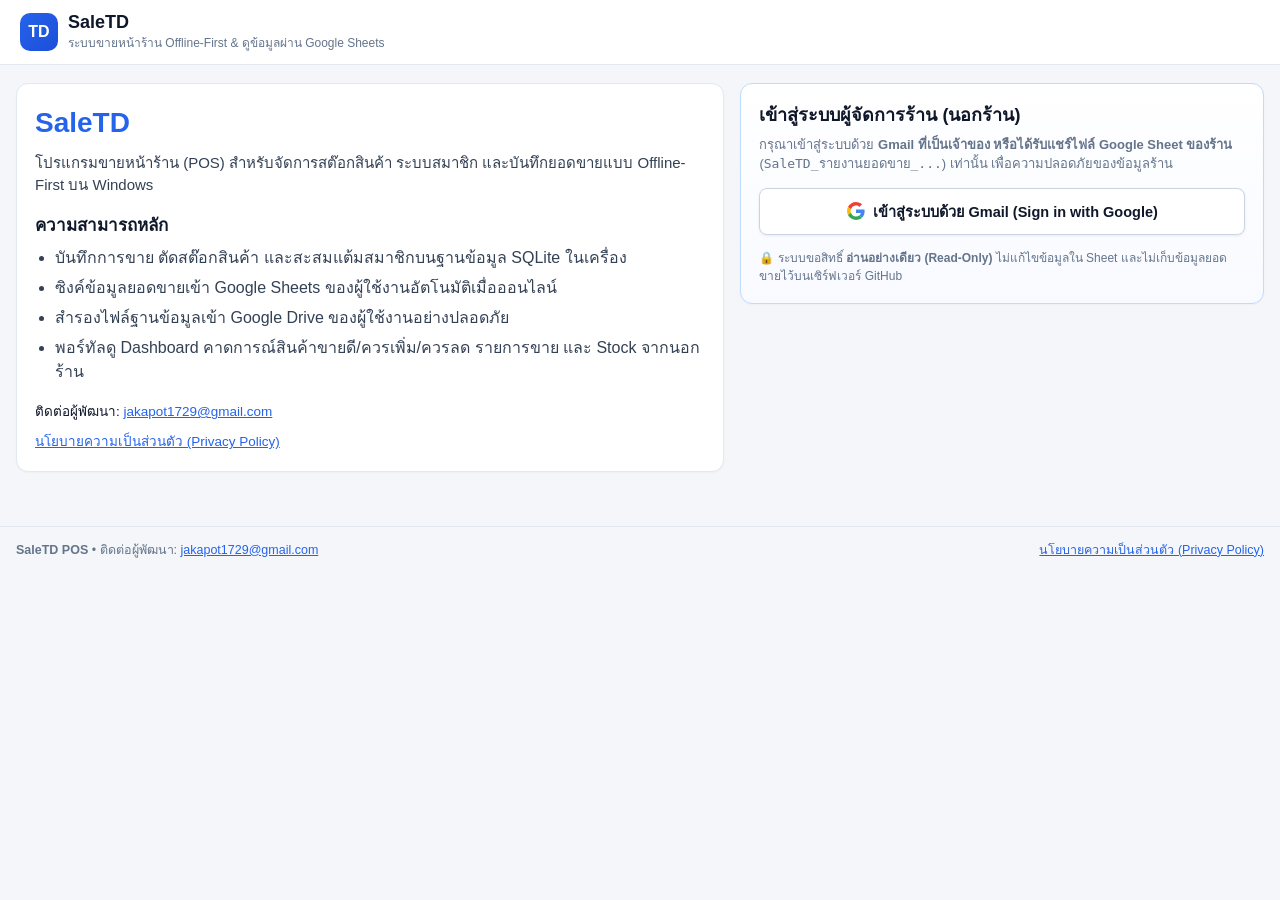
<file: index.html>
<!DOCTYPE html>
<html lang="th">
<head>
    <meta charset="UTF-8">
    <meta name="viewport" content="width=device-width, initial-scale=1.0">
    <title>SaleTD - ระบบขายหน้าร้าน (POS) &amp; พอร์ทัลดูยอดขายนอกร้าน</title>
    <link rel="stylesheet" href="style.css">
    <script src="https://accounts.google.com/gsi/client" async defer></script>
</head>
<body>
    <!-- Top Header -->
    <header class="topbar">
        <div class="topbar-inner">
            <div class="brand">
                <div class="brand-badge">TD</div>
                <div>
                    <div class="brand-title" id="hdrStoreName">SaleTD</div>
                    <div class="brand-sub">ระบบขายหน้าร้าน Offline-First &amp; ดูข้อมูลผ่าน Google Sheets</div>
                </div>
            </div>

            <div class="user-controls">
                <div id="userBadge" class="user-pill hidden">
                    <img id="userAvatar" class="user-avatar" alt="avatar">
                    <span id="userEmailText">-</span>
                </div>
                <button id="btnSwitchAccount" class="btn btn-outline btn-sm hidden" type="button">สลับบัญชี Gmail</button>
                <button id="btnSignOut" class="btn btn-outline btn-sm hidden" type="button">ออกจากระบบ</button>
            </div>
        </div>
    </header>

    <main class="container">
        <!-- View 1: Landing + Google Login Gate (ยังคงข้อมูล SaleTD และ Privacy Policy เดิมไว้ครบถ้วน) -->
        <section id="loginView">
            <div class="landing-grid">
                <div class="card">
                    <h1 class="landing-title">SaleTD</h1>
                    <p class="landing-lead">
                        โปรแกรมขายหน้าร้าน (POS) สำหรับจัดการสต๊อกสินค้า ระบบสมาชิก และบันทึกยอดขายแบบ Offline-First บน Windows
                    </p>

                    <h2 style="font-size: 17px; margin: 0 0 8px;">ความสามารถหลัก</h2>
                    <ul class="feature-list">
                        <li>บันทึกการขาย ตัดสต๊อกสินค้า และสะสมแต้มสมาชิกบนฐานข้อมูล SQLite ในเครื่อง</li>
                        <li>ซิงค์ข้อมูลยอดขายเข้า Google Sheets ของผู้ใช้งานอัตโนมัติเมื่อออนไลน์</li>
                        <li>สำรองไฟล์ฐานข้อมูลเข้า Google Drive ของผู้ใช้งานอย่างปลอดภัย</li>
                        <li>พอร์ทัลดู Dashboard คาดการณ์สินค้าขายดี/ควรเพิ่ม/ควรลด รายการขาย และ Stock จากนอกร้าน</li>
                    </ul>

                    <p style="font-size: 13.5px; margin: 0 0 10px;">
                        ติดต่อผู้พัฒนา: <a id="devEmailLink" href="mailto:jakapot1729@gmail.com">jakapot1729@gmail.com</a>
                    </p>
                    <p style="font-size: 13.5px; margin: 0;">
                        <a id="privacyLinkMain" href="privacy.html">นโยบายความเป็นส่วนตัว (Privacy Policy)</a>
                    </p>
                </div>

                <div class="card auth-card">
                    <h2>เข้าสู่ระบบผู้จัดการร้าน (นอกร้าน)</h2>
                    <p class="auth-desc">
                        กรุณาเข้าสู่ระบบด้วย <strong>Gmail ที่เป็นเจ้าของ หรือได้รับแชร์ไฟล์ Google Sheet ของร้าน</strong>
                        (<code>SaleTD_รายงานยอดขาย_...</code>) เท่านั้น เพื่อความปลอดภัยของข้อมูลร้าน
                    </p>

                    <button id="btnGoogleSignIn" class="btn btn-google" type="button">
                        <svg width="18" height="18" viewBox="0 0 48 48" aria-hidden="true">
                            <path fill="#EA4335" d="M24 9.5c3.54 0 6.71 1.22 9.21 3.6l6.85-6.85C35.9 2.38 30.47 0 24 0 14.62 0 6.51 5.38 2.56 13.22l7.98 6.19C12.43 13.72 17.74 9.5 24 9.5z"/>
                            <path fill="#4285F4" d="M46.98 24.55c0-1.57-.15-3.09-.38-4.55H24v9.02h12.94c-.58 2.96-2.26 5.48-4.78 7.18l7.73 6c4.51-4.18 7.09-10.36 7.09-17.65z"/>
                            <path fill="#FBBC05" d="M10.53 28.59c-.48-1.45-.76-2.99-.76-4.59s.27-3.14.76-4.59l-7.98-6.19C.92 16.46 0 20.12 0 24c0 3.88.92 7.54 2.56 10.78l7.97-6.19z"/>
                            <path fill="#34A853" d="M24 48c6.48 0 11.93-2.13 15.89-5.81l-7.73-6c-2.15 1.45-4.92 2.3-8.16 2.3-6.26 0-11.57-4.22-13.47-9.91l-7.98 6.19C6.51 42.62 14.62 48 24 48z"/>
                        </svg>
                        <span>เข้าสู่ระบบด้วย Gmail (Sign in with Google)</span>
                    </button>

                    <div id="authStatusBox" class="alert alert-info hidden"></div>

                    <!-- Optional setup box shown only when config.js still has placeholder CLIENT_ID -->
                    <div id="clientIdSetupBox" class="setup-box hidden">
                        <strong>⚙️ ยังไม่ได้ตั้งค่า Web Client ID ในไฟล์ <code>config.js</code></strong>
                        <div style="margin-top: 4px; color: #78350f;">
                            นำ OAuth Client ID (ประเภท Web application ที่ใส่ Origin <code>https://jakapot1729.github.io</code>) มาวางเพื่อทดสอบทันที หรือใส่ถาวรใน <code>config.js</code>
                        </div>
                        <div class="setup-row">
                            <input id="txtManualClientId" class="input" type="text" placeholder="xxxx.apps.googleusercontent.com">
                            <button id="btnSaveManualClientId" class="btn btn-primary btn-sm" type="button">บันทึก</button>
                        </div>
                    </div>

                    <div id="manualSheetAccessBox" class="setup-box hidden" style="background: #f8fafc; border-color: #cbd5e1;">
                        <strong>🔎 ไม่พบไฟล์ Sheet อัตโนมัติ?</strong>
                        <div style="margin-top: 4px; color: #475569;">
                            หากไฟล์ถูกแชร์มาแล้วค้นหาไม่พบ ให้วางลิงก์หรือ Spreadsheet ID ของ Google Sheet ร้านได้ (Google จะตรวจสิทธิ์ของ Gmail นี้จริง)
                        </div>
                        <div class="setup-row">
                            <input id="txtManualSheetId" class="input" type="text" placeholder="วาง URL หรือ Spreadsheet ID">
                            <button id="btnLoadManualSheet" class="btn btn-primary btn-sm" type="button">เปิดดู</button>
                        </div>
                    </div>

                    <div style="margin-top: 14px; font-size: 12px; color: var(--muted);">
                        🔒 ระบบขอสิทธิ์ <strong>อ่านอย่างเดียว (Read-Only)</strong> ไม่แก้ไขข้อมูลใน Sheet และไม่เก็บข้อมูลยอดขายไว้บนเซิร์ฟเวอร์ GitHub
                    </div>
                </div>
            </div>
        </section>

        <!-- View 2: Authenticated Portal (Dashboard + Sales + Stock) -->
        <section id="portalView" class="hidden">
            <div class="tabs-bar">
                <div class="tab-buttons">
                    <button class="tab-btn active" data-tab="dashboard" type="button">📊 Dashboard &amp; คาดการณ์</button>
                    <button class="tab-btn" data-tab="sales" type="button">🧾 รายการขาย</button>
                    <button class="tab-btn" data-tab="stock" type="button">📦 Stock สินค้า</button>
                </div>

                <div class="sheet-controls">
                    <select id="selSheetFile" class="select" title="เลือกไฟล์ Google Sheet ตามปี"></select>
                    <button id="btnRefreshSheet" class="btn btn-outline btn-sm" type="button">🔄 รีเฟรชข้อมูล</button>
                    <a id="lnkOpenSheet" class="btn btn-outline btn-sm" href="#" target="_blank" rel="noopener">📄 เปิด Google Sheet</a>
                </div>
            </div>

            <div id="portalStatusBanner" class="alert alert-info hidden" style="margin-bottom: 12px;"></div>

            <!-- TAB 1: DASHBOARD & FORECAST -->
            <div id="tab-dashboard" class="tab-panel">
                <div class="card" style="padding: 14px 16px;">
                    <div class="toolbar-row" style="justify-content: space-between; margin-bottom: 0;">
                        <div>
                            <strong style="font-size: 16px;">📊 สรุปภาพรวม &amp; คาดการณ์อนาคต</strong>
                            <div id="dashSubtitle" class="section-sub">กำลังโหลดข้อมูล...</div>
                        </div>
                        <div class="toolbar-row" style="margin-bottom: 0;">
                            <select id="selHistoryDays" class="select">
                                <option value="14">ย้อนหลัง 14 วัน</option>
                                <option value="30">ย้อนหลัง 30 วัน</option>
                                <option value="60" selected>ย้อนหลัง 60 วัน (แนะนำ)</option>
                                <option value="90">ย้อนหลัง 90 วัน</option>
                            </select>
                            <select id="selForecastDays" class="select">
                                <option value="7">คาดการณ์ 7 วันหน้า</option>
                                <option value="14">คาดการณ์ 14 วันหน้า</option>
                                <option value="30" selected>คาดการณ์ 30 วันหน้า (แนะนำ)</option>
                            </select>
                            <input id="txtDashFilter" class="input" type="search" placeholder="กรองสินค้าใน Dashboard..." style="width: 190px;">
                        </div>
                    </div>
                </div>

                <div class="kpi-grid">
                    <div class="kpi-card">
                        <div id="kpiHistTitle" class="kpi-title">ยอดขายจริง (60 วัน)</div>
                        <div id="kpiHistSales" class="kpi-value" style="color: var(--primary);">฿0</div>
                        <div id="kpiHistSub" class="kpi-sub">0 บิล | เฉลี่ย ฿0/วัน</div>
                        <div id="kpiTodayMonth" class="kpi-extra">วันนี้ ฿0 | เดือนนี้ ฿0</div>
                    </div>

                    <div class="kpi-card">
                        <div class="kpi-title">กำไรขั้นต้นประมาณการ</div>
                        <div id="kpiGrossProfit" class="kpi-value" style="color: var(--success);">฿0</div>
                        <div id="kpiGrossMargin" class="kpi-sub">อัตรากำไร 0%</div>
                        <div id="kpiOpExpense" class="kpi-extra">รายจ่ายดำเนินงาน ฿0</div>
                    </div>

                    <div class="kpi-card forecast">
                        <div id="kpiForeTitle" class="kpi-title">🔮 คาดการณ์ 30 วันหน้า</div>
                        <div id="kpiForeSales" class="kpi-value" style="color: var(--violet);">฿0</div>
                        <div id="kpiForeRange" class="kpi-sub">ช่วง ฿0 – ฿0</div>
                        <div style="margin-top: 5px;"><span id="kpiTrendBadge" class="badge badge-violet">-</span></div>
                    </div>

                    <div class="kpi-card">
                        <div class="kpi-title">📦 มูลค่าทุนสต๊อกคงเหลือ</div>
                        <div id="kpiInvCost" class="kpi-value">฿0</div>
                        <div id="kpiInvRetail" class="kpi-sub">มูลค่าขาย ฿0 | 0 ชิ้น</div>
                        <div id="kpiInvHealth" class="kpi-extra" style="color: var(--warning);">หมดสต๊อก 0 | ใกล้หมดอายุ 0</div>
                    </div>

                    <div class="kpi-card">
                        <div class="kpi-title">⚖️ แผนปรับสินค้าแนะนำ</div>
                        <div class="split-mini">
                            <div class="mini-box inc">
                                <span>ควรเพิ่ม</span>
                                <strong id="kpiIncCount">0 ตัว</strong>
                                <span id="kpiIncBudget">งบ ~฿0</span>
                            </div>
                            <div class="mini-box red">
                                <span>ควรลด</span>
                                <strong id="kpiRedCount">0 ตัว</strong>
                                <span id="kpiRedCap">ทุนจม ฿0</span>
                            </div>
                        </div>
                    </div>
                </div>

                <!-- Charts Row -->
                <div class="charts-grid">
                    <div class="card" style="margin-bottom: 0;">
                        <div class="section-header">
                            <div>
                                <h3>📈 กราฟยอดขายจริงรายวัน &amp; คาดการณ์อนาคต</h3>
                                <div class="section-sub">ชี้/แตะที่แท่งเพื่อดูยอดขายจริงหรือยอดคาดการณ์</div>
                            </div>
                            <div class="legend-row" style="margin-bottom: 0;">
                                <span><span class="legend-dot" style="background:#2563eb;"></span>ยอดขายจริง</span>
                                <span><span class="legend-dot" style="background:#8b5cf6;"></span>คาดการณ์</span>
                                <span><span class="legend-dot" style="background:#f59e0b; height:3px;"></span>แนวโน้มเฉลี่ย</span>
                            </div>
                        </div>
                        <div id="forecastChartContainer" class="chart-wrap"></div>
                        <div id="chartHintText" class="section-sub" style="margin-top: 6px;"></div>
                    </div>

                    <div class="card" style="margin-bottom: 0;">
                        <div class="section-header">
                            <div>
                                <h3>📅 ฤดูกาลขายดีรายวันในสัปดาห์</h3>
                                <div class="section-sub">ยอดขายเฉลี่ยวันจันทร์ – อาทิตย์</div>
                            </div>
                        </div>
                        <div id="weekdayStatsContainer"></div>
                        <div id="tomorrowNoteBox" class="alert alert-info" style="margin-top: 10px; font-size: 12.5px; font-weight: 600;"></div>
                    </div>
                </div>

                <!-- Executive Insights -->
                <div class="card" style="margin-top: 14px;">
                    <div class="section-header">
                        <h3>🧭 บทสรุปผู้บริหาร &amp; แนวโน้มร้าน</h3>
                    </div>
                    <div id="executiveBulletsContainer" class="insights-list"></div>
                </div>

                <!-- Predicted Best-Sellers -->
                <div class="card">
                    <div class="section-header">
                        <div>
                            <h3>🔥 คาดการณ์สินค้าที่จะขายดีในอนาคต</h3>
                            <div class="section-sub">จัดอันดับจากความเร็วขายล่าสุด แนวโน้มเติบโต และความสม่ำเสมอ</div>
                        </div>
                        <span id="pillBestCount" class="badge badge-info">0 รายการ</span>
                    </div>
                    <div class="table-scroll">
                        <table>
                            <thead>
                                <tr>
                                    <th>#</th>
                                    <th>สินค้า</th>
                                    <th class="text-right">ขายย้อนหลัง</th>
                                    <th class="text-right">ความเร็ว/วัน</th>
                                    <th>แนวโน้ม</th>
                                    <th class="text-right">คาดการณ์ขายได้</th>
                                    <th class="text-right">กำไรคาดการณ์</th>
                                    <th>ความพร้อมสต๊อก</th>
                                </tr>
                            </thead>
                            <tbody id="tbodyBestSellers"></tbody>
                        </table>
                    </div>
                </div>

                <!-- Products to Increase -->
                <div class="card" style="border-color: #a7f3d0;">
                    <div class="section-header">
                        <div>
                            <h3 style="color: #065f46;">📈 สินค้าที่ควร "เพิ่ม" (เติมสต๊อก / สั่งซื้อเพิ่ม)</h3>
                            <div class="section-sub">สินค้าที่สต๊อกไม่พอรองรับยอดคาดการณ์ หรือกำลังเติบโตเร็ว</div>
                        </div>
                        <div class="toolbar-row" style="margin-bottom: 0;">
                            <span id="pillIncSummary" class="badge badge-ok">0 รายการ</span>
                            <button id="btnCopyReorder" class="btn btn-outline btn-sm" type="button">📋 คัดลอกรายการสั่งซื้อ</button>
                        </div>
                    </div>
                    <div class="table-scroll">
                        <table>
                            <thead>
                                <tr>
                                    <th>ความสำคัญ</th>
                                    <th>สินค้า</th>
                                    <th class="text-right">คงเหลือ</th>
                                    <th>พอขายอีก</th>
                                    <th class="text-right">คาดการณ์ใช้</th>
                                    <th class="text-right">ควรเพิ่ม</th>
                                    <th class="text-right">งบประมาณ</th>
                                    <th>เหตุผลวิเคราะห์</th>
                                </tr>
                            </thead>
                            <tbody id="tbodyIncrease"></tbody>
                        </table>
                    </div>
                </div>

                <!-- Products to Reduce -->
                <div class="card" style="border-color: #fde68a;">
                    <div class="section-header">
                        <div>
                            <h3 style="color: #92400e;">📉 สินค้าที่ควร "ลด" (ชะลอสั่งซื้อ / ลดสต๊อก / ระบายด่วน)</h3>
                            <div class="section-sub">สินค้าเสี่ยงหมดอายุค้างสต๊อก ขายไม่ออกทุนจม ยอดขายขาลง หรือกำไรต่ำ</div>
                        </div>
                        <span id="pillRedSummary" class="badge badge-warn">0 รายการ</span>
                    </div>
                    <div class="table-scroll">
                        <table>
                            <thead>
                                <tr>
                                    <th>ความเสี่ยง</th>
                                    <th>สินค้า</th>
                                    <th class="text-right">คงเหลือ</th>
                                    <th>สต๊อกพอ</th>
                                    <th class="text-right">ทุนจม/เสี่ยง</th>
                                    <th>คำแนะนำ &amp; เหตุผล</th>
                                </tr>
                            </thead>
                            <tbody id="tbodyReduce"></tbody>
                        </table>
                    </div>
                </div>
            </div>

            <!-- TAB 2: SALES HISTORY -->
            <div id="tab-sales" class="tab-panel hidden">
                <div class="card">
                    <div class="section-header">
                        <div>
                            <h3>🧾 ประวัติรายการขายทั้งหมด (จากแท็บ Sales)</h3>
                            <div id="salesSummaryLine" class="section-sub">0 บิล</div>
                        </div>
                    </div>
                    <div class="toolbar-row">
                        <input id="txtSalesSearch" class="input" type="search" placeholder="ค้นหาเลขที่บิล, ชื่อลูกค้า, เบอร์โทร, สินค้า..." style="flex: 1; min-width: 220px;">
                        <select id="selSalesRange" class="select">
                            <option value="today">วันนี้</option>
                            <option value="7">7 วันล่าสุด</option>
                            <option value="30" selected>30 วันล่าสุด</option>
                            <option value="all">ทั้งหมดในปีนี้</option>
                        </select>
                        <select id="selSalesStatus" class="select">
                            <option value="active" selected>เฉพาะบิลปกติ</option>
                            <option value="all">ทุกสถานะ (รวมยกเลิกบิล)</option>
                            <option value="void">เฉพาะบิลที่ยกเลิก</option>
                        </select>
                    </div>
                    <div class="table-scroll" style="max-height: 580px;">
                        <table>
                            <thead>
                                <tr>
                                    <th>เลขที่บิล</th>
                                    <th>วันที่-เวลา</th>
                                    <th>ลูกค้า / สมาชิก</th>
                                    <th>รายการสินค้า</th>
                                    <th>ส่วนลด / โปรโมชัน</th>
                                    <th class="text-right">ยอดสุทธิ</th>
                                    <th>สถานะ</th>
                                    <th>รายละเอียด</th>
                                </tr>
                            </thead>
                            <tbody id="tbodySales"></tbody>
                        </table>
                    </div>
                </div>
            </div>

            <!-- TAB 3: STOCK & LOTS -->
            <div id="tab-stock" class="tab-panel hidden">
                <div class="card">
                    <div class="section-header">
                        <div>
                            <h3>📦 รายการสต๊อกสินค้าและล็อตวันหมดอายุ</h3>
                            <div id="stockSummaryLine" class="section-sub">0 รายการ</div>
                        </div>
                    </div>
                    <div class="toolbar-row">
                        <input id="txtStockSearch" class="input" type="search" placeholder="ค้นหาบาร์โค้ด หรือ ชื่อสินค้า..." style="flex: 1; min-width: 220px;">
                        <select id="selStockFilter" class="select">
                            <option value="all" selected>สินค้าทั้งหมด</option>
                            <option value="low">สต๊อกใกล้หมด / หมด (&lt; 5)</option>
                            <option value="out">สินค้าหมดสต๊อก (0)</option>
                            <option value="expiry">ใกล้หมดอายุ / หมดอายุ (≤ 30 วัน)</option>
                            <option value="food">เฉพาะของกิน</option>
                            <option value="pack">เฉพาะสินค้าแพ็ค</option>
                        </select>
                    </div>
                    <div class="table-scroll" style="max-height: 580px;">
                        <table>
                            <thead>
                                <tr>
                                    <th>บาร์โค้ด</th>
                                    <th>ชื่อสินค้า</th>
                                    <th>ประเภท</th>
                                    <th class="text-right">ทุน/หน่วย</th>
                                    <th class="text-right">ราคาขาย</th>
                                    <th class="text-right">คงเหลือ</th>
                                    <th class="text-right">มูลค่าทุน</th>
                                    <th>วันหมดอายุ / ล็อต</th>
                                </tr>
                            </thead>
                            <tbody id="tbodyStock"></tbody>
                        </table>
                    </div>
                </div>
            </div>
        </section>
    </main>

    <!-- Bill / Lot Detail Modal -->
    <div id="detailModal" class="modal-backdrop hidden">
        <div class="modal-card">
            <div class="section-header" style="margin-bottom: 12px;">
                <h3 id="modalTitle">รายละเอียด</h3>
                <button id="btnCloseModal" class="btn btn-outline btn-sm" type="button">ปิด</button>
            </div>
            <div id="modalBody"></div>
        </div>
    </div>

    <footer class="footer">
        <div>
            <strong>SaleTD POS</strong> • ติดต่อผู้พัฒนา:
            <a id="footerEmailLink" href="mailto:jakapot1729@gmail.com">jakapot1729@gmail.com</a>
        </div>
        <div>
            <a id="privacyLinkFooter" href="privacy.html">นโยบายความเป็นส่วนตัว (Privacy Policy)</a>
        </div>
    </footer>

    <script src="config.js"></script>
    <script src="app.js"></script>
</body>
</html>
</file>
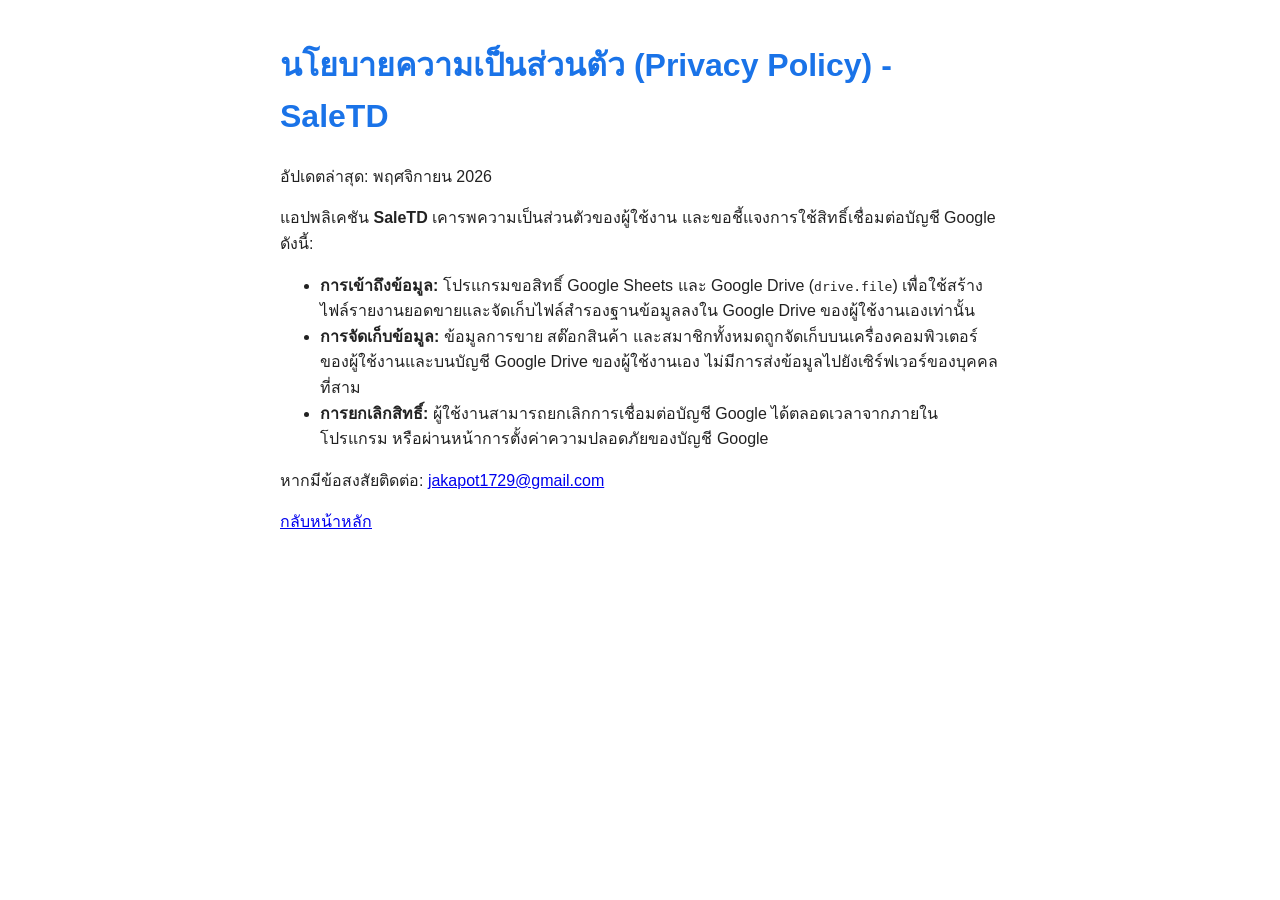
<file: privacy.html>
<!DOCTYPE html>
<html lang="th">
<head>
  <meta charset="UTF-8">
  <meta name="viewport" content="width=device-width, initial-scale=1.0">
  <title>Privacy Policy - SaleTD</title>
  <style>
    body { font-family: sans-serif; max-width: 720px; margin: 40px auto; padding: 0 20px; line-height: 1.6; color: #222; }
    h1 { color: #1a73e8; }
  </style>
</head>
<body>
  <h1>นโยบายความเป็นส่วนตัว (Privacy Policy) - SaleTD</h1>
  <p>อัปเดตล่าสุด: พฤศจิกายน 2026</p>
  <p>แอปพลิเคชัน <strong>SaleTD</strong> เคารพความเป็นส่วนตัวของผู้ใช้งาน และขอชี้แจงการใช้สิทธิ์เชื่อมต่อบัญชี Google ดังนี้:</p>
  <ul>
    <li><strong>การเข้าถึงข้อมูล:</strong> โปรแกรมขอสิทธิ์ Google Sheets และ Google Drive (<code>drive.file</code>) เพื่อใช้สร้างไฟล์รายงานยอดขายและจัดเก็บไฟล์สำรองฐานข้อมูลลงใน Google Drive ของผู้ใช้งานเองเท่านั้น</li>
    <li><strong>การจัดเก็บข้อมูล:</strong> ข้อมูลการขาย สต๊อกสินค้า และสมาชิกทั้งหมดถูกจัดเก็บบนเครื่องคอมพิวเตอร์ของผู้ใช้งานและบนบัญชี Google Drive ของผู้ใช้งานเอง ไม่มีการส่งข้อมูลไปยังเซิร์ฟเวอร์ของบุคคลที่สาม</li>
    <li><strong>การยกเลิกสิทธิ์:</strong> ผู้ใช้งานสามารถยกเลิกการเชื่อมต่อบัญชี Google ได้ตลอดเวลาจากภายในโปรแกรม หรือผ่านหน้าการตั้งค่าความปลอดภัยของบัญชี Google</li>
  </ul>
  <p>หากมีข้อสงสัยติดต่อ: <a href="mailto:jakapot1729@gmail.com">jakapot1729@gmail.com</a></p>
  <p><a href="index.html">กลับหน้าหลัก</a></p>
</body>
</html>
</file>
<file: style.css>
:root {
    --bg: #f4f6f9;
    --surface: #ffffff;
    --border: #e2e8f0;
    --text: #0f172a;
    --muted: #64748b;
    --primary: #2563eb;
    --primary-hover: #1d4ed8;
    --success: #059669;
    --success-bg: #d1fae5;
    --success-fg: #065f46;
    --warning: #d97706;
    --warning-bg: #fef3c7;
    --warning-fg: #92400e;
    --danger: #dc2626;
    --danger-bg: #fee2e2;
    --danger-fg: #991b1b;
    --violet: #6d28d9;
    --violet-bg: #f5f3ff;
    --violet-border: #ddd6fe;
    --radius: 12px;
}

* {
    box-sizing: border-box;
}

body {
    margin: 0;
    font-family: -apple-system, BlinkMacSystemFont, "Segoe UI", "Noto Sans Thai", "Sarabun", sans-serif;
    background: var(--bg);
    color: var(--text);
    line-height: 1.5;
}

a {
    color: var(--primary);
}

.hidden {
    display: none !important;
}

/* Top Bar */
.topbar {
    background: #ffffff;
    border-bottom: 1px solid var(--border);
    padding: 12px 20px;
    position: sticky;
    top: 0;
    z-index: 20;
}

.topbar-inner {
    max-width: 1320px;
    margin: 0 auto;
    display: flex;
    flex-wrap: wrap;
    align-items: center;
    justify-content: space-between;
    gap: 12px;
}

.brand {
    display: flex;
    align-items: center;
    gap: 10px;
}

.brand-badge {
    width: 38px;
    height: 38px;
    border-radius: 10px;
    background: linear-gradient(135deg, #2563eb, #1d4ed8);
    color: #fff;
    font-weight: 800;
    font-size: 16px;
    display: flex;
    align-items: center;
    justify-content: center;
    flex-shrink: 0;
}

.brand-title {
    font-size: 18px;
    font-weight: 800;
    color: var(--text);
    line-height: 1.2;
}

.brand-sub {
    font-size: 12px;
    color: var(--muted);
}

.user-controls {
    display: flex;
    flex-wrap: wrap;
    align-items: center;
    gap: 8px;
}

.user-pill {
    display: flex;
    align-items: center;
    gap: 8px;
    background: #f8fafc;
    border: 1px solid var(--border);
    border-radius: 999px;
    padding: 4px 12px 4px 5px;
    font-size: 12.5px;
    font-weight: 600;
}

.user-avatar {
    width: 26px;
    height: 26px;
    border-radius: 50%;
    object-fit: cover;
    background: #dbeafe;
}

/* Container */
.container {
    max-width: 1320px;
    margin: 0 auto;
    padding: 18px 16px 40px;
}

.card {
    background: var(--surface);
    border: 1px solid var(--border);
    border-radius: var(--radius);
    padding: 18px;
    margin-bottom: 14px;
    box-shadow: 0 1px 2px rgba(15, 23, 42, 0.03);
}

/* Landing / Auth View */
.landing-grid {
    display: grid;
    grid-template-columns: 1.15fr 0.85fr;
    gap: 16px;
    align-items: start;
}

@media (max-width: 860px) {
    .landing-grid {
        grid-template-columns: 1fr;
    }
}

.landing-title {
    margin: 0 0 8px;
    font-size: 28px;
    font-weight: 800;
    color: var(--primary);
}

.landing-lead {
    margin: 0 0 16px;
    font-size: 15px;
    color: #334155;
}

.feature-list {
    margin: 8px 0 18px;
    padding-left: 20px;
    color: #334155;
}

.feature-list li {
    margin-bottom: 6px;
}

.auth-card {
    border: 1.5px solid #bfdbfe;
    background: linear-gradient(180deg, #ffffff 0%, #f8faff 100%);
}

.auth-card h2 {
    margin: 0 0 6px;
    font-size: 18px;
}

.auth-desc {
    margin: 0 0 14px;
    font-size: 13px;
    color: var(--muted);
}

/* Buttons & Inputs */
.btn {
    display: inline-flex;
    align-items: center;
    justify-content: center;
    gap: 8px;
    border-radius: 8px;
    border: 1px solid transparent;
    padding: 9px 14px;
    font-size: 13.5px;
    font-weight: 600;
    cursor: pointer;
    font-family: inherit;
    transition: background 0.15s, border-color 0.15s, opacity 0.15s;
}

.btn:disabled {
    opacity: 0.55;
    cursor: not-allowed;
}

.btn-primary {
    background: var(--primary);
    color: #fff;
}

.btn-primary:hover:not(:disabled) {
    background: var(--primary-hover);
}

.btn-outline {
    background: #fff;
    color: var(--text);
    border-color: #cbd5e1;
}

.btn-outline:hover:not(:disabled) {
    background: #f1f5f9;
}

.btn-success {
    background: #10b981;
    color: #fff;
}

.btn-success:hover:not(:disabled) {
    background: #059669;
}

.btn-google {
    width: 100%;
    padding: 11px 16px;
    font-size: 14.5px;
    background: #ffffff;
    color: #0f172a;
    border: 1px solid #cbd5e1;
    box-shadow: 0 1px 3px rgba(15, 23, 42, 0.08);
}

.btn-google:hover:not(:disabled) {
    background: #f8fafc;
    border-color: #94a3b8;
}

.btn-sm {
    padding: 5px 10px;
    font-size: 12px;
}

.input,
.select {
    height: 36px;
    border: 1px solid #cbd5e1;
    border-radius: 8px;
    padding: 0 10px;
    font-size: 13px;
    font-family: inherit;
    color: var(--text);
    background: #fff;
}

.input:focus,
.select:focus {
    outline: none;
    border-color: var(--primary);
}

.setup-box {
    margin-top: 14px;
    padding: 12px;
    border-radius: 8px;
    background: #fffbeb;
    border: 1px solid #fde68a;
    font-size: 12.5px;
}

.setup-row {
    display: flex;
    gap: 6px;
    margin-top: 8px;
}

.setup-row .input {
    flex: 1;
}

.alert {
    padding: 10px 12px;
    border-radius: 8px;
    font-size: 13px;
    margin-top: 12px;
}

.alert-info {
    background: #eff6ff;
    border: 1px solid #bfdbfe;
    color: #1e40af;
}

.alert-danger {
    background: var(--danger-bg);
    border: 1px solid #fecaca;
    color: var(--danger-fg);
}

.alert-warn {
    background: var(--warning-bg);
    border: 1px solid #fde68a;
    color: var(--warning-fg);
}

/* Main Navigation Tabs */
.tabs-bar {
    display: flex;
    flex-wrap: wrap;
    align-items: center;
    justify-content: space-between;
    gap: 10px;
    margin-bottom: 14px;
}

.tab-buttons {
    display: flex;
    flex-wrap: wrap;
    gap: 6px;
}

.tab-btn {
    border: 1px solid var(--border);
    background: #ffffff;
    color: var(--muted);
    font-weight: 700;
    font-size: 13.5px;
    padding: 9px 15px;
    border-radius: 9px;
    cursor: pointer;
    font-family: inherit;
}

.tab-btn.active {
    background: var(--primary);
    border-color: var(--primary);
    color: #ffffff;
}

.sheet-controls {
    display: flex;
    flex-wrap: wrap;
    align-items: center;
    gap: 8px;
}

/* KPI Grid */
.kpi-grid {
    display: grid;
    grid-template-columns: repeat(5, minmax(0, 1fr));
    gap: 10px;
    margin-bottom: 14px;
}

@media (max-width: 1120px) {
    .kpi-grid {
        grid-template-columns: repeat(3, minmax(0, 1fr));
    }
}

@media (max-width: 680px) {
    .kpi-grid {
        grid-template-columns: repeat(2, minmax(0, 1fr));
    }
}

.kpi-card {
    background: #fff;
    border: 1px solid var(--border);
    border-radius: var(--radius);
    padding: 13px 14px;
}

.kpi-card.forecast {
    background: var(--violet-bg);
    border-color: var(--violet-border);
}

.kpi-title {
    font-size: 12px;
    font-weight: 700;
    color: var(--muted);
}

.kpi-card.forecast .kpi-title {
    color: #5b21b6;
}

.kpi-value {
    font-size: 21px;
    font-weight: 800;
    margin: 4px 0 2px;
    color: var(--text);
}

.kpi-sub {
    font-size: 11.5px;
    color: var(--muted);
}

.kpi-extra {
    font-size: 11.5px;
    font-weight: 600;
    margin-top: 4px;
}

.split-mini {
    display: grid;
    grid-template-columns: 1fr 1fr;
    gap: 6px;
    margin-top: 6px;
}

.mini-box {
    border-radius: 8px;
    padding: 6px 8px;
    font-size: 11px;
}

.mini-box.inc {
    background: #ecfdf5;
    border: 1px solid #a7f3d0;
    color: #065f46;
}

.mini-box.red {
    background: #fffbeb;
    border: 1px solid #fde68a;
    color: #92400e;
}

.mini-box strong {
    display: block;
    font-size: 14px;
}

/* Charts Row */
.charts-grid {
    display: grid;
    grid-template-columns: 1.6fr 1fr;
    gap: 12px;
    margin-bottom: 14px;
}

@media (max-width: 960px) {
    .charts-grid {
        grid-template-columns: 1fr;
    }
}

.chart-wrap {
    width: 100%;
    overflow-x: auto;
    background: #f8fafc;
    border: 1px solid var(--border);
    border-radius: 9px;
    padding: 8px;
}

.legend-row {
    display: flex;
    flex-wrap: wrap;
    gap: 12px;
    font-size: 11.5px;
    color: #334155;
    margin-bottom: 8px;
}

.legend-dot {
    display: inline-block;
    width: 10px;
    height: 10px;
    border-radius: 2px;
    margin-right: 4px;
    vertical-align: middle;
}

.weekday-row {
    display: grid;
    grid-template-columns: 74px 1fr 72px 70px;
    align-items: center;
    gap: 8px;
    margin-bottom: 8px;
    font-size: 12px;
}

.bar-track {
    height: 10px;
    background: #e2e8f0;
    border-radius: 999px;
    overflow: hidden;
}

.bar-fill {
    height: 100%;
    background: var(--primary);
    border-radius: 999px;
}

.bar-fill.peak {
    background: #10b981;
}

.bar-fill.weak {
    background: #f59e0b;
}

/* Badges */
.badge {
    display: inline-block;
    padding: 2px 8px;
    border-radius: 999px;
    font-size: 11px;
    font-weight: 700;
    white-space: nowrap;
}

.badge-ok {
    background: var(--success-bg);
    color: var(--success-fg);
}

.badge-warn {
    background: var(--warning-bg);
    color: var(--warning-fg);
}

.badge-danger {
    background: var(--danger-bg);
    color: var(--danger-fg);
}

.badge-info {
    background: #eff6ff;
    color: #1d4ed8;
}

.badge-violet {
    background: #ede9fe;
    color: #5b21b6;
}

.badge-neutral {
    background: #f1f5f9;
    color: #475569;
}

/* Tables */
.section-header {
    display: flex;
    flex-wrap: wrap;
    align-items: center;
    justify-content: space-between;
    gap: 8px;
    margin-bottom: 10px;
}

.section-header h3 {
    margin: 0;
    font-size: 15.5px;
}

.section-sub {
    font-size: 12px;
    color: var(--muted);
}

.table-scroll {
    width: 100%;
    overflow-x: auto;
    max-height: 430px;
    border: 1px solid var(--border);
    border-radius: 9px;
}

table {
    width: 100%;
    border-collapse: collapse;
    font-size: 12.5px;
    background: #fff;
}

th, td {
    padding: 9px 10px;
    border-bottom: 1px solid var(--border);
    text-align: left;
    vertical-align: middle;
}

th {
    background: #f1f5f9;
    color: #334155;
    font-weight: 700;
    position: sticky;
    top: 0;
    z-index: 2;
    white-space: nowrap;
}

tr:hover td {
    background: #f8fafc;
}

.text-right {
    text-align: right;
}

.toolbar-row {
    display: flex;
    flex-wrap: wrap;
    align-items: center;
    gap: 8px;
    margin-bottom: 10px;
}

.insights-list {
    display: grid;
    gap: 6px;
}

.insight-item {
    background: #f8fafc;
    border: 1px solid var(--border);
    border-radius: 8px;
    padding: 8px 12px;
    font-size: 13px;
}

/* Modal */
.modal-backdrop {
    position: fixed;
    inset: 0;
    background: rgba(15, 23, 42, 0.55);
    display: flex;
    align-items: center;
    justify-content: center;
    padding: 16px;
    z-index: 50;
}

.modal-card {
    background: #fff;
    border-radius: 12px;
    max-width: 680px;
    width: 100%;
    max-height: 85vh;
    overflow-y: auto;
    padding: 18px;
    box-shadow: 0 20px 45px rgba(15, 23, 42, 0.25);
}

/* Footer */
.footer {
    max-width: 1320px;
    margin: 0 auto;
    padding: 14px 16px 28px;
    border-top: 1px solid var(--border);
    color: var(--muted);
    font-size: 12.5px;
    display: flex;
    flex-wrap: wrap;
    justify-content: space-between;
    gap: 8px;
}
</file>
